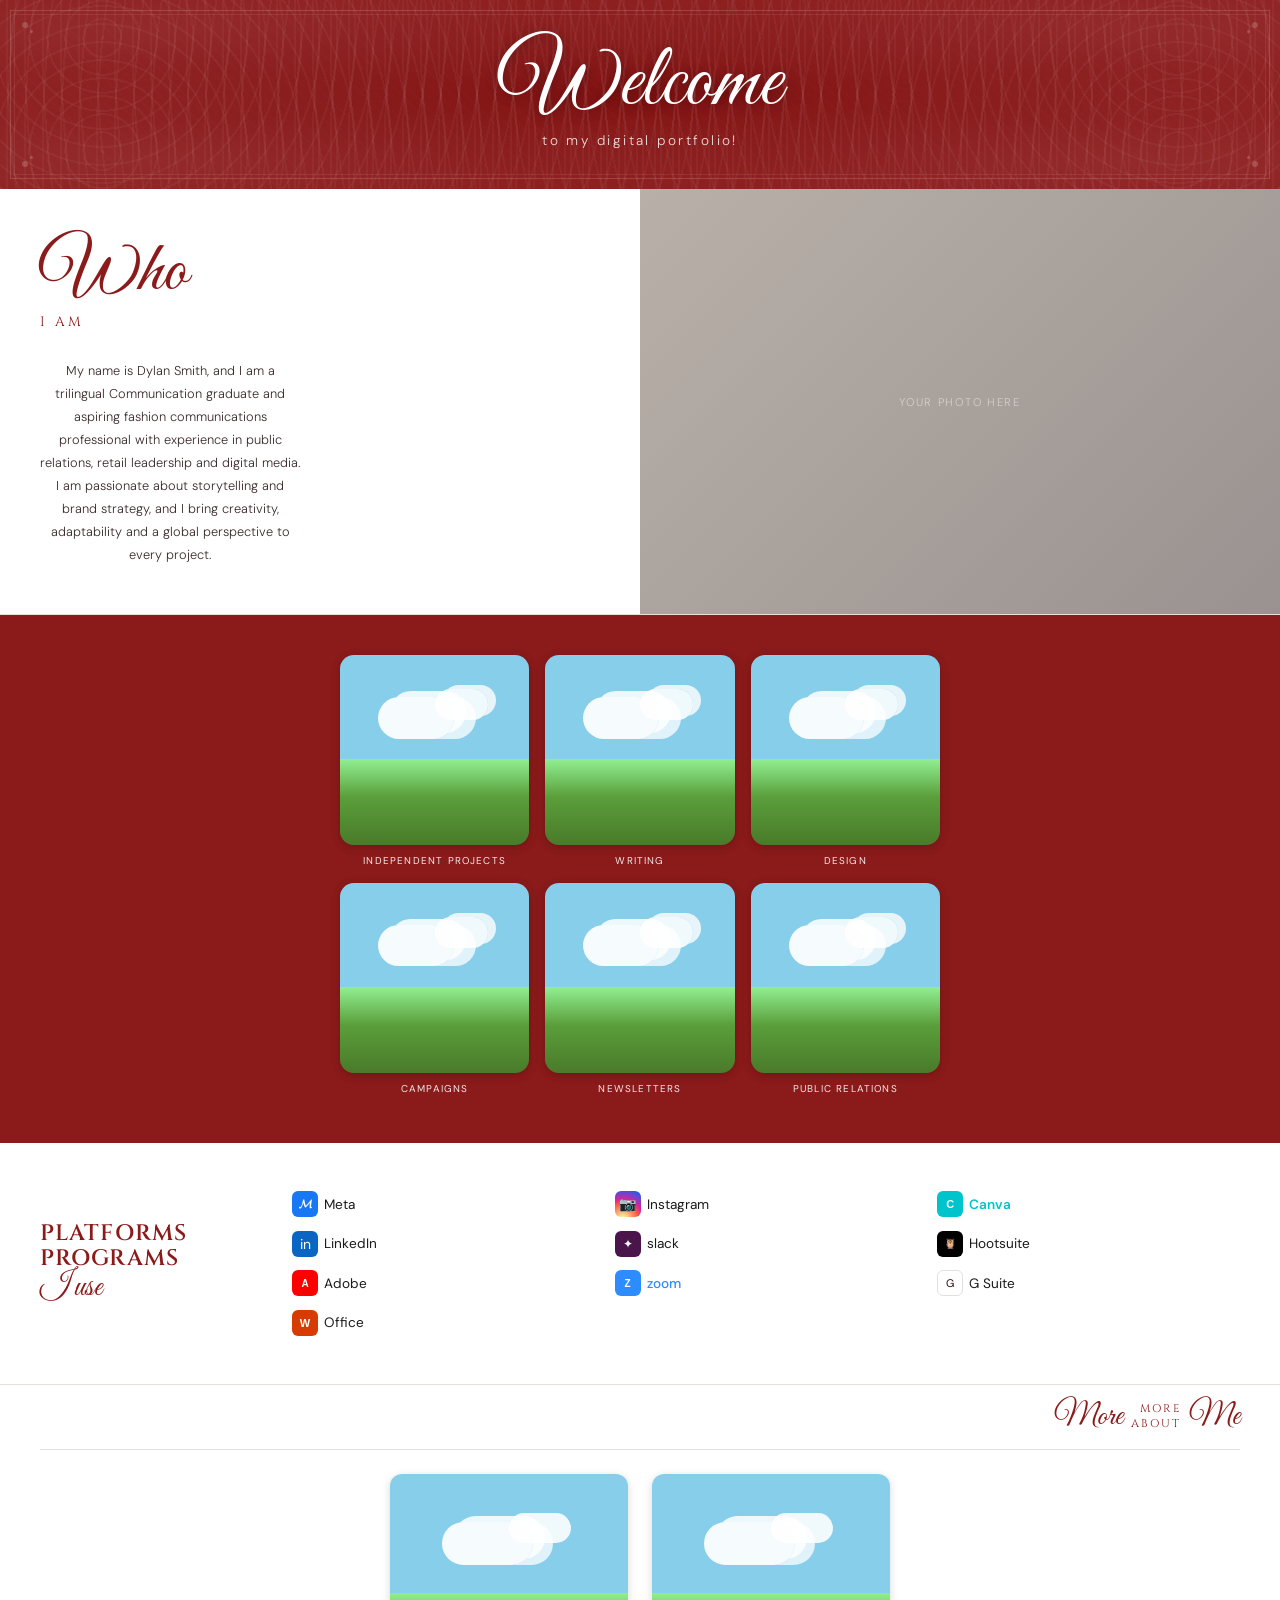
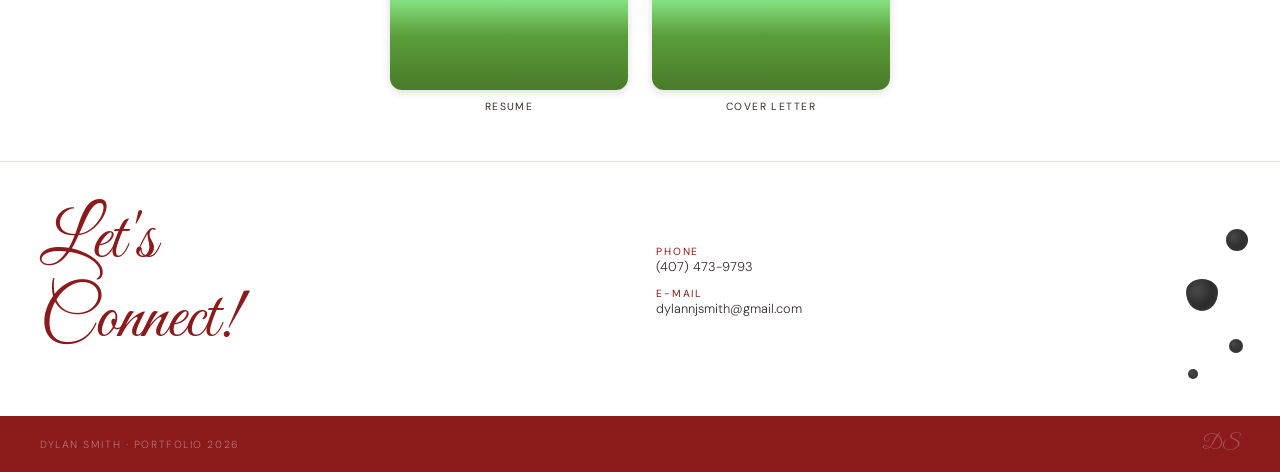
<file: index.html>
<!DOCTYPE html>
<html lang="en">
<head>
  <meta charset="UTF-8">
  <meta name="viewport" content="width=device-width, initial-scale=1.0">
  <title>Dylan Smith — Digital Portfolio</title>
  <link rel="stylesheet" href="css/style.css">
  <style>
    @import url('https://fonts.googleapis.com/css2?family=Great+Vibes&family=Cormorant+Garamond:ital,wght@0,300;0,400;1,300;1,400&family=Cinzel:wght@400;600&family=DM+Sans:wght@300;400&display=swap');

    * { box-sizing: border-box; margin: 0; padding: 0; }
    body { background: #fff; font-family: 'DM Sans', sans-serif; color: #2a0a0a; }

    /* ══ WELCOME HEADER ══ */
    .welcome-header {
      background-color: #8B1A1A;
      background-image:
        /* embossed floral border simulation */
        radial-gradient(ellipse at 10% 15%, rgba(255,255,255,0.07) 0%, transparent 40%),
        radial-gradient(ellipse at 90% 15%, rgba(255,255,255,0.07) 0%, transparent 40%),
        radial-gradient(ellipse at 10% 85%, rgba(255,255,255,0.07) 0%, transparent 40%),
        radial-gradient(ellipse at 90% 85%, rgba(255,255,255,0.07) 0%, transparent 40%),
        radial-gradient(ellipse at 50% 50%, rgba(120,10,10,0.5) 0%, transparent 70%);
      position: relative;
      padding: 2.5rem 2rem 2.5rem;
      min-height: 180px;
      display: flex;
      flex-direction: column;
      align-items: center;
      justify-content: center;
      overflow: hidden;
    }

    /* Decorative border frame */
    .welcome-header::before {
      content: '';
      position: absolute;
      inset: 10px;
      border: 1px solid rgba(255,255,255,0.15);
      pointer-events: none;
    }
    .welcome-header::after {
      content: '';
      position: absolute;
      inset: 14px;
      border: 1px solid rgba(255,255,255,0.08);
      pointer-events: none;
    }

    /* Embossed texture overlay */
    .header-texture {
      position: absolute; inset: 0;
      background-image:
        repeating-radial-gradient(circle at 8% 20%, rgba(255,255,255,0.04) 0px, rgba(255,255,255,0.04) 2px, transparent 2px, transparent 18px),
        repeating-radial-gradient(circle at 92% 20%, rgba(255,255,255,0.04) 0px, rgba(255,255,255,0.04) 2px, transparent 2px, transparent 18px),
        repeating-radial-gradient(circle at 8% 80%, rgba(255,255,255,0.04) 0px, rgba(255,255,255,0.04) 2px, transparent 2px, transparent 18px),
        repeating-radial-gradient(circle at 92% 80%, rgba(255,255,255,0.04) 0px, rgba(255,255,255,0.04) 2px, transparent 2px, transparent 18px),
        repeating-linear-gradient(45deg, transparent 0px, transparent 8px, rgba(255,255,255,0.012) 8px, rgba(255,255,255,0.012) 9px);
      pointer-events: none;
    }

    .welcome-script {
      font-family: 'Great Vibes', cursive;
      font-size: clamp(3rem, 10vw, 5.5rem);
      color: #fff;
      line-height: 1;
      text-shadow: 0 2px 12px rgba(0,0,0,0.3);
      position: relative; z-index: 1;
      margin-bottom: 0.25rem;
    }
    .welcome-sub {
      font-family: 'DM Sans', sans-serif;
      font-size: 0.85rem;
      letter-spacing: 0.18em;
      color: rgba(255,255,255,0.85);
      text-transform: lowercase;
      position: relative; z-index: 1;
    }

    /* Corner flourish dots */
    .corner { position: absolute; width: 30px; height: 30px; }
    .corner::before, .corner::after {
      content: '';
      position: absolute;
      background: rgba(255,255,255,0.18);
      border-radius: 50%;
    }
    .corner::before { width: 6px; height: 6px; }
    .corner::after  { width: 3px; height: 3px; }
    .corner-tl { top: 22px; left: 22px; }
    .corner-tl::before { top: 0; left: 0; }
    .corner-tl::after  { top: 8px; left: 8px; }
    .corner-tr { top: 22px; right: 22px; }
    .corner-tr::before { top: 0; right: 0; }
    .corner-tr::after  { top: 8px; right: 8px; }
    .corner-bl { bottom: 22px; left: 22px; }
    .corner-bl::before { bottom: 0; left: 0; }
    .corner-bl::after  { bottom: 8px; left: 8px; }
    .corner-br { bottom: 22px; right: 22px; }
    .corner-br::before { bottom: 0; right: 0; }
    .corner-br::after  { bottom: 8px; right: 8px; }

    /* ══ WHO I AM ══ */
    .who-section {
      display: grid;
      grid-template-columns: 1fr 1fr;
      min-height: 400px;
      border-bottom: 1px solid #e8e0d8;
    }
    .who-left {
      padding: 3rem 2rem 3rem 2.5rem;
      display: flex;
      flex-direction: column;
      justify-content: center;
      background: #fff;
    }
    .who-script {
      font-family: 'Great Vibes', cursive;
      font-size: clamp(2.8rem, 7vw, 4.5rem);
      color: #8B1A1A;
      line-height: 1;
      margin-bottom: 0.25rem;
    }
    .who-caps {
      font-family: 'Cinzel', serif;
      font-size: 0.85rem;
      letter-spacing: 0.25em;
      color: #8B1A1A;
      margin-bottom: 1.75rem;
    }
    .who-bio {
      font-family: 'DM Sans', sans-serif;
      font-size: 0.8rem;
      line-height: 1.8;
      color: #3a2a2a;
      font-weight: 300;
      text-align: center;
      max-width: 260px;
    }
    .who-photo {
      background: #c8c0b8;
      overflow: hidden;
      display: flex; align-items: center; justify-content: center;
    }
    .who-photo img {
      width: 100%; height: 100%;
      object-fit: cover;
      filter: grayscale(100%);
    }
    .who-photo-placeholder {
      width: 100%; height: 100%;
      background: linear-gradient(135deg, #b8b0a8 0%, #9a9290 100%);
      display: flex; align-items: center; justify-content: center;
      font-size: 0.7rem; letter-spacing: 0.15em; text-transform: uppercase;
      color: rgba(255,255,255,0.5);
    }

    /* ══ WORK TILES ══ */
    .tiles-section {
      background: #8B1A1A;
      padding: 2.5rem 1.5rem 3rem;
    }
    .tiles-grid {
      display: grid;
      grid-template-columns: repeat(3, 1fr);
      gap: 1rem;
      max-width: 600px;
      margin: 0 auto;
    }
    .tile-item {
      display: flex;
      flex-direction: column;
      align-items: center;
      gap: 0.6rem;
      text-decoration: none;
      cursor: pointer;
    }
    .tile-card {
      width: 100%;
      aspect-ratio: 1;
      border-radius: 14px;
      overflow: hidden;
      background: linear-gradient(180deg, #87CEEB 0%, #87CEEB 55%, #90EE90 55%, #5a9e3a 75%, #4a7a2a 100%);
      position: relative;
      box-shadow: 0 2px 10px rgba(0,0,0,0.2);
      transition: transform 0.2s, box-shadow 0.2s;
    }
    .tile-item:hover .tile-card {
      transform: translateY(-3px);
      box-shadow: 0 6px 18px rgba(0,0,0,0.3);
    }
    /* Clouds on tile */
    .tile-card::before {
      content: '';
      position: absolute;
      top: 22%;
      left: 20%;
      width: 40%;
      height: 22%;
      background: rgba(255,255,255,0.92);
      border-radius: 50px;
      box-shadow: 12px -6px 0 rgba(255,255,255,0.85), 22px 0px 0 rgba(255,255,255,0.75);
    }
    .tile-card::after {
      content: '';
      position: absolute;
      top: 18%;
      left: 50%;
      width: 28%;
      height: 16%;
      background: rgba(255,255,255,0.88);
      border-radius: 50px;
      box-shadow: 8px -4px 0 rgba(255,255,255,0.8);
    }
    .tile-label {
      font-family: 'DM Sans', sans-serif;
      font-size: 0.62rem;
      letter-spacing: 0.12em;
      text-transform: uppercase;
      color: rgba(255,255,255,0.9);
      text-align: center;
      font-weight: 400;
    }

    /* ══ PLATFORMS ══ */
    .platforms-section {
      background: #fff;
      padding: 3rem 2.5rem;
      display: grid;
      grid-template-columns: 220px 1fr;
      gap: 2rem;
      align-items: center;
      border-bottom: 1px solid #e8e0d8;
    }
    .plat-heading-wrap {}
    .plat-title {
      font-family: 'Cinzel', serif;
      font-size: 1.4rem;
      font-weight: 600;
      color: #8B1A1A;
      line-height: 1.1;
      letter-spacing: 0.05em;
    }
    .plat-script {
      font-family: 'Great Vibes', cursive;
      font-size: 2rem;
      color: #8B1A1A;
      line-height: 1;
      margin: 0.1rem 0;
    }
    .plat-sub {
      font-family: 'DM Sans', sans-serif;
      font-size: 0.65rem;
      letter-spacing: 0.22em;
      text-transform: uppercase;
      color: #8B1A1A;
      margin-top: 0.1rem;
    }
    .logos-grid {
      display: grid;
      grid-template-columns: repeat(3, 1fr);
      gap: 0.85rem 1.25rem;
      align-items: center;
    }
    .logo-item {
      display: flex;
      align-items: center;
      gap: 6px;
      font-weight: 400;
    }
    .logo-icon {
      width: 26px; height: 26px;
      border-radius: 6px;
      display: flex; align-items: center; justify-content: center;
      font-size: 14px; flex-shrink: 0;
    }
    .logo-text {
      font-size: 0.85rem;
      font-weight: 400;
      color: #1a1a1a;
    }
    /* Individual logo styles */
    .logo-meta .logo-icon { background: #1877F2; color: #fff; font-size: 12px; font-weight: 700; font-family: sans-serif; }
    .logo-instagram .logo-icon { background: radial-gradient(circle at 30% 107%, #fdf497 0%, #fdf497 5%, #fd5949 45%, #d6249f 60%, #285AEB 90%); color: #fff; }
    .logo-canva .logo-icon { background: #00C4CC; color: #fff; font-size: 11px; font-weight: 700; font-family: sans-serif; }
    .logo-linkedin .logo-icon { background: #0A66C2; color: #fff; }
    .logo-slack .logo-icon { background: #4A154B; color: #fff; font-size: 12px; }
    .logo-hootsuite .logo-icon { background: #000; color: #fff; font-size: 10px; }
    .logo-adobe .logo-icon { background: #FF0000; color: #fff; font-size: 10px; font-weight: 700; font-family: sans-serif; }
    .logo-zoom .logo-icon { background: #2D8CFF; color: #fff; font-size: 10px; font-weight: 700; font-family: sans-serif; }
    .logo-gsuite .logo-icon { background: #fff; border: 1px solid #e0e0e0; font-size: 11px; }
    .logo-office .logo-icon { background: #D83B01; color: #fff; font-size: 11px; font-weight: 700; font-family: sans-serif; }

    /* ══ MORE ABOUT / DOCS ══ */
    .docs-section {
      background: #fff;
      padding: 1rem 2.5rem 3rem;
    }
    .more-about {
      display: flex;
      justify-content: flex-end;
      align-items: center;
      gap: 0.5rem;
      margin-bottom: 1.5rem;
      padding-bottom: 1rem;
      border-bottom: 1px solid #e8e0d8;
    }
    .more-script {
      font-family: 'Great Vibes', cursive;
      font-size: 2rem;
      color: #8B1A1A;
      line-height: 1;
    }
    .more-caps {
      font-family: 'Cinzel', serif;
      font-size: 0.7rem;
      letter-spacing: 0.18em;
      color: #8B1A1A;
      text-align: right;
      line-height: 1.3;
    }
    .docs-grid {
      display: grid;
      grid-template-columns: 1fr 1fr;
      gap: 1.5rem;
      max-width: 500px;
      margin: 0 auto;
    }
    .doc-item {
      display: flex;
      flex-direction: column;
      align-items: center;
      gap: 0.6rem;
      text-decoration: none;
      cursor: pointer;
    }
    .doc-card {
      width: 100%;
      aspect-ratio: 1.1;
      border-radius: 12px;
      overflow: hidden;
      background: linear-gradient(180deg, #87CEEB 0%, #87CEEB 55%, #90EE90 55%, #5a9e3a 75%, #4a7a2a 100%);
      position: relative;
      box-shadow: 0 2px 8px rgba(0,0,0,0.15);
      transition: transform 0.2s;
    }
    .doc-item:hover .doc-card { transform: translateY(-3px); }
    .doc-card::before {
      content: '';
      position: absolute; top: 22%; left: 22%;
      width: 38%; height: 20%;
      background: rgba(255,255,255,0.92);
      border-radius: 50px;
      box-shadow: 12px -6px 0 rgba(255,255,255,0.85), 20px 0px 0 rgba(255,255,255,0.75);
    }
    .doc-card::after {
      content: '';
      position: absolute; top: 18%; left: 50%;
      width: 26%; height: 14%;
      background: rgba(255,255,255,0.88);
      border-radius: 50px;
    }
    .doc-label {
      font-family: 'DM Sans', sans-serif;
      font-size: 0.65rem;
      letter-spacing: 0.14em;
      text-transform: uppercase;
      color: #3a2a2a;
      text-align: center;
      font-weight: 400;
    }

    /* ══ LET'S CONNECT ══ */
    .connect-section {
      background: #fff;
      padding: 2.5rem 2.5rem 3.5rem;
      display: grid;
      grid-template-columns: 1fr 1fr;
      gap: 2rem;
      align-items: center;
      border-top: 1px solid #e8e0d8;
    }
    .connect-script {
      font-family: 'Great Vibes', cursive;
      font-size: clamp(2.8rem, 7vw, 4.5rem);
      color: #8B1A1A;
      line-height: 1.1;
    }
    .connect-right {
      position: relative;
    }
    .connect-info { display: flex; flex-direction: column; gap: 0.75rem; }
    .connect-row {}
    .connect-label {
      font-family: 'DM Sans', sans-serif;
      font-size: 0.65rem;
      letter-spacing: 0.18em;
      text-transform: uppercase;
      color: #8B1A1A;
      font-weight: 400;
    }
    .connect-value {
      font-family: 'DM Sans', sans-serif;
      font-size: 0.8rem;
      color: #3a2a2a;
      font-weight: 300;
    }
    /* Ink drop decorations */
    .ink-drops {
      position: absolute;
      top: -1rem; right: -0.5rem;
      pointer-events: none;
    }
    .drop {
      background: radial-gradient(circle at 35% 35%, #4a4a4a, #111);
      border-radius: 50%;
      position: absolute;
      box-shadow: inset -2px -2px 4px rgba(255,255,255,0.1);
    }
    .drop-1 { width: 22px; height: 22px; top: 0; right: 0; }
    .drop-2 { width: 32px; height: 32px; top: 50px; right: 30px; border-radius: 50% 50% 50% 50% / 40% 40% 60% 60%; }
    .drop-3 { width: 14px; height: 14px; top: 110px; right: 5px; }
    .drop-4 { width: 10px; height: 10px; top: 140px; right: 50px; }

    /* ══ FOOTER ══ */
    footer {
      background: #8B1A1A;
      padding: 1rem 2.5rem;
      display: flex; justify-content: space-between; align-items: center;
    }
    .foot-copy {
      font-family: 'DM Sans', sans-serif;
      font-size: 0.65rem; letter-spacing: 0.15em; text-transform: uppercase;
      color: rgba(255,255,255,0.4);
    }
    .foot-script {
      font-family: 'Great Vibes', cursive;
      font-size: 1.2rem; color: rgba(255,255,255,0.25);
    }

    /* ══ RESPONSIVE ══ */
    @media (max-width: 580px) {
      .who-section { grid-template-columns: 1fr; }
      .who-photo { min-height: 280px; }
      .tiles-grid { grid-template-columns: repeat(3, 1fr); gap: 0.75rem; }
      .platforms-section { grid-template-columns: 1fr; }
      .logos-grid { grid-template-columns: repeat(2, 1fr); }
      .connect-section { grid-template-columns: 1fr; }
      .docs-section { padding: 1rem 1.5rem 2.5rem; }
    }
  </style>
</head>
<body>

  <!-- ══ WELCOME HEADER ══ -->
  <header class="welcome-header">
    <div class="header-texture"></div>
    <div class="corner corner-tl"></div>
    <div class="corner corner-tr"></div>
    <div class="corner corner-bl"></div>
    <div class="corner corner-br"></div>
    <div class="welcome-script">Welcome</div>
    <div class="welcome-sub">to my digital portfolio!</div>
  </header>

  <!-- ══ WHO I AM ══ -->
  <section class="who-section">
    <div class="who-left">
      <div class="who-script">Who</div>
      <div class="who-caps">I AM</div>
      <div class="who-bio">
        My name is Dylan Smith, and I am a trilingual Communication graduate and aspiring fashion communications professional with experience in public relations, retail leadership and digital media. I am passionate about storytelling and brand strategy, and I bring creativity, adaptability and a global perspective to every project.
      </div>
    </div>
    <div class="who-photo">
      <!-- Replace with: <img src="images/dylan.jpg" alt="Dylan Smith"> -->
      <div class="who-photo-placeholder">Your photo here</div>
    </div>
  </section>

  <!-- ══ WORK TILES ══ -->
  <section class="tiles-section">
    <div class="tiles-grid">
      <a class="tile-item" href="pages/projects.html">
        <div class="tile-card"></div>
        <div class="tile-label">Independent Projects</div>
      </a>
      <a class="tile-item" href="pages/writing.html">
        <div class="tile-card"></div>
        <div class="tile-label">Writing</div>
      </a>
      <a class="tile-item" href="pages/design.html">
        <div class="tile-card"></div>
        <div class="tile-label">Design</div>
      </a>
      <a class="tile-item" href="pages/campaigns.html">
        <div class="tile-card"></div>
        <div class="tile-label">Campaigns</div>
      </a>
      <a class="tile-item" href="pages/newsletters.html">
        <div class="tile-card"></div>
        <div class="tile-label">Newsletters</div>
      </a>
      <a class="tile-item" href="pages/pr.html">
        <div class="tile-card"></div>
        <div class="tile-label">Public Relations</div>
      </a>
    </div>
  </section>

  <!-- ══ PLATFORMS & PROGRAMS ══ -->
  <section class="platforms-section">
    <div class="plat-heading-wrap">
      <div class="plat-title">PLATFORMS<br>PROGRAMS</div>
      <div class="plat-script">I use</div>
    </div>
    <div class="logos-grid">
      <div class="logo-item logo-meta">
        <div class="logo-icon">𝓜</div>
        <span class="logo-text">Meta</span>
      </div>
      <div class="logo-item logo-instagram">
        <div class="logo-icon">📷</div>
        <span class="logo-text">Instagram</span>
      </div>
      <div class="logo-item logo-canva">
        <div class="logo-icon">C</div>
        <span class="logo-text" style="color:#00C4CC;font-weight:600;">Canva</span>
      </div>
      <div class="logo-item logo-linkedin">
        <div class="logo-icon">in</div>
        <span class="logo-text">LinkedIn</span>
      </div>
      <div class="logo-item logo-slack">
        <div class="logo-icon">✦</div>
        <span class="logo-text">slack</span>
      </div>
      <div class="logo-item logo-hootsuite">
        <div class="logo-icon">🦉</div>
        <span class="logo-text">Hootsuite</span>
      </div>
      <div class="logo-item logo-adobe">
        <div class="logo-icon">A</div>
        <span class="logo-text">Adobe</span>
      </div>
      <div class="logo-item logo-zoom">
        <div class="logo-icon">Z</div>
        <span class="logo-text" style="color:#2D8CFF;font-weight:500;">zoom</span>
      </div>
      <div class="logo-item logo-gsuite">
        <div class="logo-icon">G</div>
        <span class="logo-text">G Suite</span>
      </div>
      <div class="logo-item logo-office">
        <div class="logo-icon">W</div>
        <span class="logo-text">Office</span>
      </div>
    </div>
  </section>

  <!-- ══ MORE ABOUT / DOCS ══ -->
  <section class="docs-section">
    <div class="more-about">
      <div class="more-script">More</div>
      <div class="more-caps">MORE<br>ABOUT</div>
      <div class="more-script">Me</div>
    </div>
    <div class="docs-grid">
      <a class="doc-item" href="#" target="_blank">
        <div class="doc-card"></div>
        <div class="doc-label">Resume</div>
      </a>
      <a class="doc-item" href="#" target="_blank">
        <div class="doc-card"></div>
        <div class="doc-label">Cover Letter</div>
      </a>
    </div>
  </section>

  <!-- ══ LET'S CONNECT ══ -->
  <section class="connect-section">
    <div>
      <div class="connect-script">Let's<br>Connect!</div>
    </div>
    <div class="connect-right">
      <div class="ink-drops">
        <div class="drop drop-1"></div>
        <div class="drop drop-2"></div>
        <div class="drop drop-3"></div>
        <div class="drop drop-4"></div>
      </div>
      <div class="connect-info">
        <div class="connect-row">
          <div class="connect-label">Phone</div>
          <div class="connect-value">(407) 473-9793</div>
        </div>
        <div class="connect-row">
          <div class="connect-label">E-Mail</div>
          <div class="connect-value">
            <a href="mailto:dylannjsmith@gmail.com" style="color:inherit;">dylannjsmith@gmail.com</a>
          </div>
        </div>
      </div>
    </div>
  </section>

  <!-- ══ FOOTER ══ -->
  <footer>
    <div class="foot-copy">Dylan Smith · Portfolio 2026</div>
    <div class="foot-script">DS</div>
  </footer>

</body>
</html>
</file>
<file: css/style.css>
@import url('https://fonts.googleapis.com/css2?family=Playfair+Display:ital,wght@0,400;0,700;1,300;1,500;1,700&family=Cormorant+Garamond:ital,wght@0,300;0,400;1,300;1,400;1,600&family=DM+Sans:wght@200;300;400&display=swap');

/* ── DESIGN TOKENS ── */
:root {
  --cream:      #F0EBE1;
  --offwhite:   #FAF8F3;
  --crimson:    #9B2A1A;
  --red-bright: #C1281C;
  --ink:        #1A1008;
  --warm-gray:  #6B5F52;
  --stone:      #4A3F32;
  --border:     rgba(26,16,8,0.1);

  --ff-display: 'Playfair Display', serif;
  --ff-body:    'Cormorant Garamond', serif;
  --ff-ui:      'DM Sans', sans-serif;
}

/* ── RESET ── */
*, *::before, *::after { box-sizing: border-box; margin: 0; padding: 0; }
html { scroll-behavior: smooth; }
body { background: var(--cream); color: var(--ink); font-family: var(--ff-ui); font-weight: 300; -webkit-font-smoothing: antialiased; }
a { color: inherit; text-decoration: none; }
img { display: block; width: 100%; object-fit: cover; }

/* ── LINEN TEXTURE ── */
.linen {
  position: absolute; inset: 0; pointer-events: none; z-index: 0;
  background-image:
    repeating-linear-gradient(0deg, transparent, transparent 5px, rgba(240,235,225,0.018) 5px, rgba(240,235,225,0.018) 6px),
    repeating-linear-gradient(90deg, transparent, transparent 5px, rgba(240,235,225,0.018) 5px, rgba(240,235,225,0.018) 6px);
}

/* ── NAV ── */
nav {
  position: fixed; top: 0; left: 0; right: 0; z-index: 100;
  display: flex; justify-content: space-between; align-items: center;
  padding: 1.25rem 2.5rem;
  background: rgba(26,16,8,0.92);
  backdrop-filter: blur(12px);
  border-bottom: 1px solid rgba(240,235,225,0.06);
  transition: background 0.3s;
}
.nav-logo {
  font-family: var(--ff-display);
  font-style: italic; font-weight: 300;
  font-size: 1.2rem;
  color: var(--cream);
  letter-spacing: 0.02em;
}
.nav-links {
  display: flex; gap: 2.5rem; list-style: none;
}
.nav-links a {
  font-size: 9px; letter-spacing: 0.22em; text-transform: uppercase;
  color: rgba(240,235,225,0.45);
  transition: color 0.2s;
}
.nav-links a:hover, .nav-links a.active { color: var(--cream); }
.nav-links a.active { border-bottom: 1px solid var(--crimson); padding-bottom: 2px; }

/* ── GHOST TEXT ── */
.ghost {
  font-family: var(--ff-display);
  font-style: italic; font-weight: 700;
  color: rgba(26,16,8,0.04);
  pointer-events: none; user-select: none;
}
.ghost-light { color: rgba(240,235,225,0.04); }

/* ── EYEBROW ── */
.eyebrow {
  font-family: var(--ff-ui);
  font-size: 8px; letter-spacing: 0.28em; text-transform: uppercase;
  color: var(--crimson);
  display: flex; align-items: center; gap: 12px;
}
.eyebrow::before { content: ''; display: block; width: 20px; height: 1px; background: var(--crimson); }
.eyebrow-muted { color: rgba(240,235,225,0.35); }
.eyebrow-muted::before { background: rgba(240,235,225,0.35); }

/* ── SECTION DIVIDERS ── */
.bar-red   { height: 4px; background: var(--crimson); }
.bar-thin  { height: 1px; background: var(--border); }

/* ── TAGS / CHIPS ── */
.tags { display: flex; flex-wrap: wrap; gap: 6px; }
.tag {
  font-family: var(--ff-ui);
  font-size: 8px; letter-spacing: 0.14em; text-transform: uppercase;
  padding: 5px 12px;
  border: 1px solid rgba(26,16,8,0.18);
  color: var(--warm-gray);
  transition: all 0.2s;
}
.tag:hover { background: var(--ink); color: var(--cream); border-color: var(--ink); }

/* ── PAGE WRAPPER ── */
.page { padding-top: 62px; }

/* ── BACK LINK ── */
.back-link {
  display: inline-flex; align-items: center; gap: 8px;
  font-size: 8px; letter-spacing: 0.2em; text-transform: uppercase;
  color: var(--crimson);
  padding: 1.5rem 2.5rem;
  border-bottom: 1px solid var(--border);
  transition: gap 0.2s;
}
.back-link:hover { gap: 14px; }

/* ── FOOTER ── */
footer {
  background: var(--ink);
  padding: 1.5rem 2.5rem;
  display: flex; justify-content: space-between; align-items: center;
}
.foot-copy {
  font-size: 8px; letter-spacing: 0.18em; text-transform: uppercase;
  color: rgba(240,235,225,0.18);
}
.foot-mark {
  font-family: var(--ff-display);
  font-style: italic; font-size: 1.1rem;
  color: rgba(240,235,225,0.12);
}

/* ── ANIMATIONS ── */
@keyframes fadeUp {
  from { opacity: 0; transform: translateY(28px); }
  to   { opacity: 1; transform: translateY(0); }
}
@keyframes fadeIn {
  from { opacity: 0; }
  to   { opacity: 1; }
}
.anim-1 { animation: fadeUp 0.8s ease both; }
.anim-2 { animation: fadeUp 0.8s 0.15s ease both; }
.anim-3 { animation: fadeUp 0.8s 0.30s ease both; }
.anim-4 { animation: fadeUp 0.8s 0.45s ease both; }
.fade-in { animation: fadeIn 1s ease both; }

/* ── RESPONSIVE ── */
@media (max-width: 640px) {
  nav { padding: 1rem 1.25rem; }
  .nav-links { gap: 1.25rem; }
  .page { padding-top: 56px; }
}
</file>
